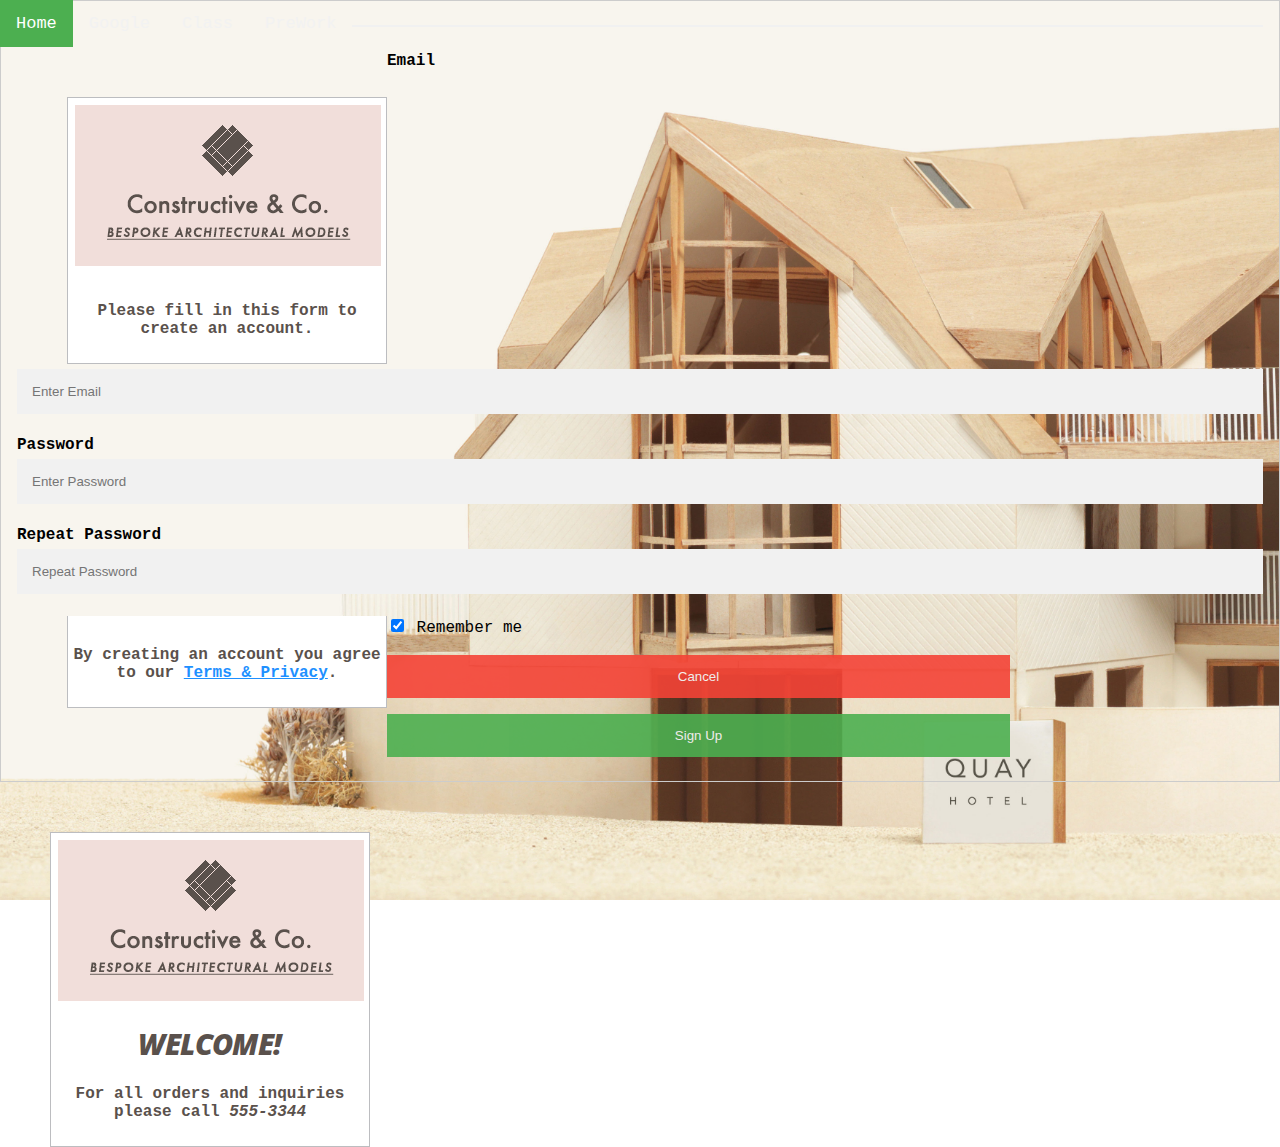
<file: add-content.html>
<!DOCTYPE html>
<html>
    <head>
        <div class="topnav">
            <a class="active" href="index.html">Home</a>
            <a href="http://www.google.com">Google</a>
            <a href="https://github.com/DeltaVCode/cr-102n1">Class</a>
            <a href="https://codefellows.github.io/code-201-prework/prework/">PreWork</a>
          </div> 
        <title>Constructive &amp; Co.</title>
        <link rel="stylesheet" href="css/c01.css" />
    </head>
    <form action="action_page.php" style="border:1px solid #ccc">
        <div class="container">
          <h1>Sign Up</h1>
          <p>Please fill in this form to create an account.</p>
          <hr>
      
          <label for="email"><b>Email</b></label>
          <input type="text" placeholder="Enter Email" name="email" required>
      
          <label for="psw"><b>Password</b></label>
          <input type="password" placeholder="Enter Password" name="psw" required>
      
          <label for="psw-repeat"><b>Repeat Password</b></label>
          <input type="password" placeholder="Repeat Password" name="psw-repeat" required>
      
          <label>
            <input type="checkbox" checked="checked" name="remember" style="margin-bottom:15px"> Remember me
          </label>
      
          <p>By creating an account you agree to our <a href="#" style="color:dodgerblue">Terms & Privacy</a>.</p>
      
          <div class="clearfix">
            <button type="button" class="cancelbtn">Cancel</button>
            <button type="submit" class="signupbtn">Sign Up</button>
          </div>
        </div>
      </form>  
    <body>
        <h1>Constructve &amp; Co.</h1>
        <script>document.write('<h3>Welcome!</h3>');
        </script>
        <p>For all orders and inquiries please call
            <em>555-3344</em></p>
    </body>
</html>
</file>
<file: css/c01.css>
/* CSS for adding content example */

@import url(http://fonts.googleapis.com/css?family=Open+Sans:800italic);

body { 
    font-family: "Courier New", Courier, monospace;
    background: url("../images/constructive-backdrop.jpg") no-repeat center center fixed; 
    -webkit-background-size: cover;
    -moz-background-size: cover;
    -o-background-size: cover;
    background-size: cover;
    margin: 0;
    padding: 0;}

h1, h3, p {
    float: left;
    clear: left;
    width: 320px;
    background-color: #fff;
    color: #5a514c;
    text-align: center;}


h1 {
    margin: 50px 0 0 50px;
    height: 175px;
    background-image: url("../images/constructive-logo.gif");
    background-repeat: no-repeat;
    text-indent: -9999px;
    border-top: 1px solid #bcbdc0;
    border-left: 1px solid #bcbdc0;
    border-right: 1px solid #bcbdc0;}

h3 {
    margin: 0 0 0 50px;
    padding: 25px 0 0 0;
    font-family: 'Open Sans', arial, sans-serif;
    font-size: 1.8em;
    font-style: italic;
    font-weight: 800;
    line-height: 0.80em;
    letter-spacing: -0.02em;
    text-transform: uppercase;
    border-left: 1px solid #bcbdc0;
    border-right: 1px solid #bcbdc0;}

p {
    margin: 0 0 0 50px;
    padding: 30px 0 25px 0;
    font-weight: bold;
    text-align: center;
    border-right: 1px solid #bcbdc0;
    border-bottom: 1px solid #bcbdc0;
    border-left: 1px solid #bcbdc0;}

/* Border under box when you move script in the last example */
p + script + h3 {
    padding-bottom: 20px;
    border-bottom: 1px solid #bcbdc0;}

/* Fix for full-screen background image: Chrome on Android */
html{
    height:100%;
    min-height:100%;}
body{
    min-height:100%;}

var today = Date();
var hourNow = today.getHours();
var greeting;

if (hourNow > 18) {
    greeting = 'Good evening!';
} else if (hourNow > 12) {
    greeting = 'Good afternoon!';
} else if (hourNow>0) {
    greeting = 'Good morning!';
} else {
    greeting = 'Welcome!';
}

document.write('<h3>' + greeting + '</h3');

/* Add a black background color to the top navigation */
.topnav {
    background-color: #333;
    overflow: hidden;
  }
  
  /* Style the links inside the navigation bar */
  .topnav a {
    float: left;
    color: #f2f2f2;
    text-align: center;
    padding: 14px 16px;
    text-decoration: none;
    font-size: 17px;
  }
  
  /* Change the color of links on hover */
  .topnav a:hover {
    background-color: #ddd;
    color: black;
  }
  
  /* Add a color to the active/current link */
  .topnav a.active {
    background-color: #4CAF50;
    color: white;
  }

  * {box-sizing: border-box}

/* Full-width input fields */
  input[type=text], input[type=password] {
  width: 100%;
  padding: 15px;
  margin: 5px 0 22px 0;
  display: inline-block;
  border: none;
  background: #f1f1f1;
}

input[type=text]:focus, input[type=password]:focus {
  background-color: #ddd;
  outline: none;
}

hr {
  border: 1px solid #f1f1f1;
  margin-bottom: 25px;
}

/* Set a style for all buttons */
button {
  background-color: #4CAF50;
  color: white;
  padding: 14px 20px;
  margin: 8px 0;
  border: none;
  cursor: pointer;
  width: 100%;
  opacity: 0.9;
}

button:hover {
  opacity:1;
}

/* Extra styles for the cancel button */
.cancelbtn {
  padding: 14px 20px;
  background-color: #f44336;
}

/* Float cancel and signup buttons and add an equal width */
.cancelbtn, .signupbtn {
  float: left;
  width: 50%;
}

/* Add padding to container elements */
.container {
  padding: 16px;
}

/* Clear floats */
.clearfix::after {
  content: "";
  clear: both;
  display: table;
}

/* Change styles for cancel button and signup button on extra small screens */
@media screen and (max-width: 300px) {
  .cancelbtn, .signupbtn {
    width: 100%;
  }
}
</file>
